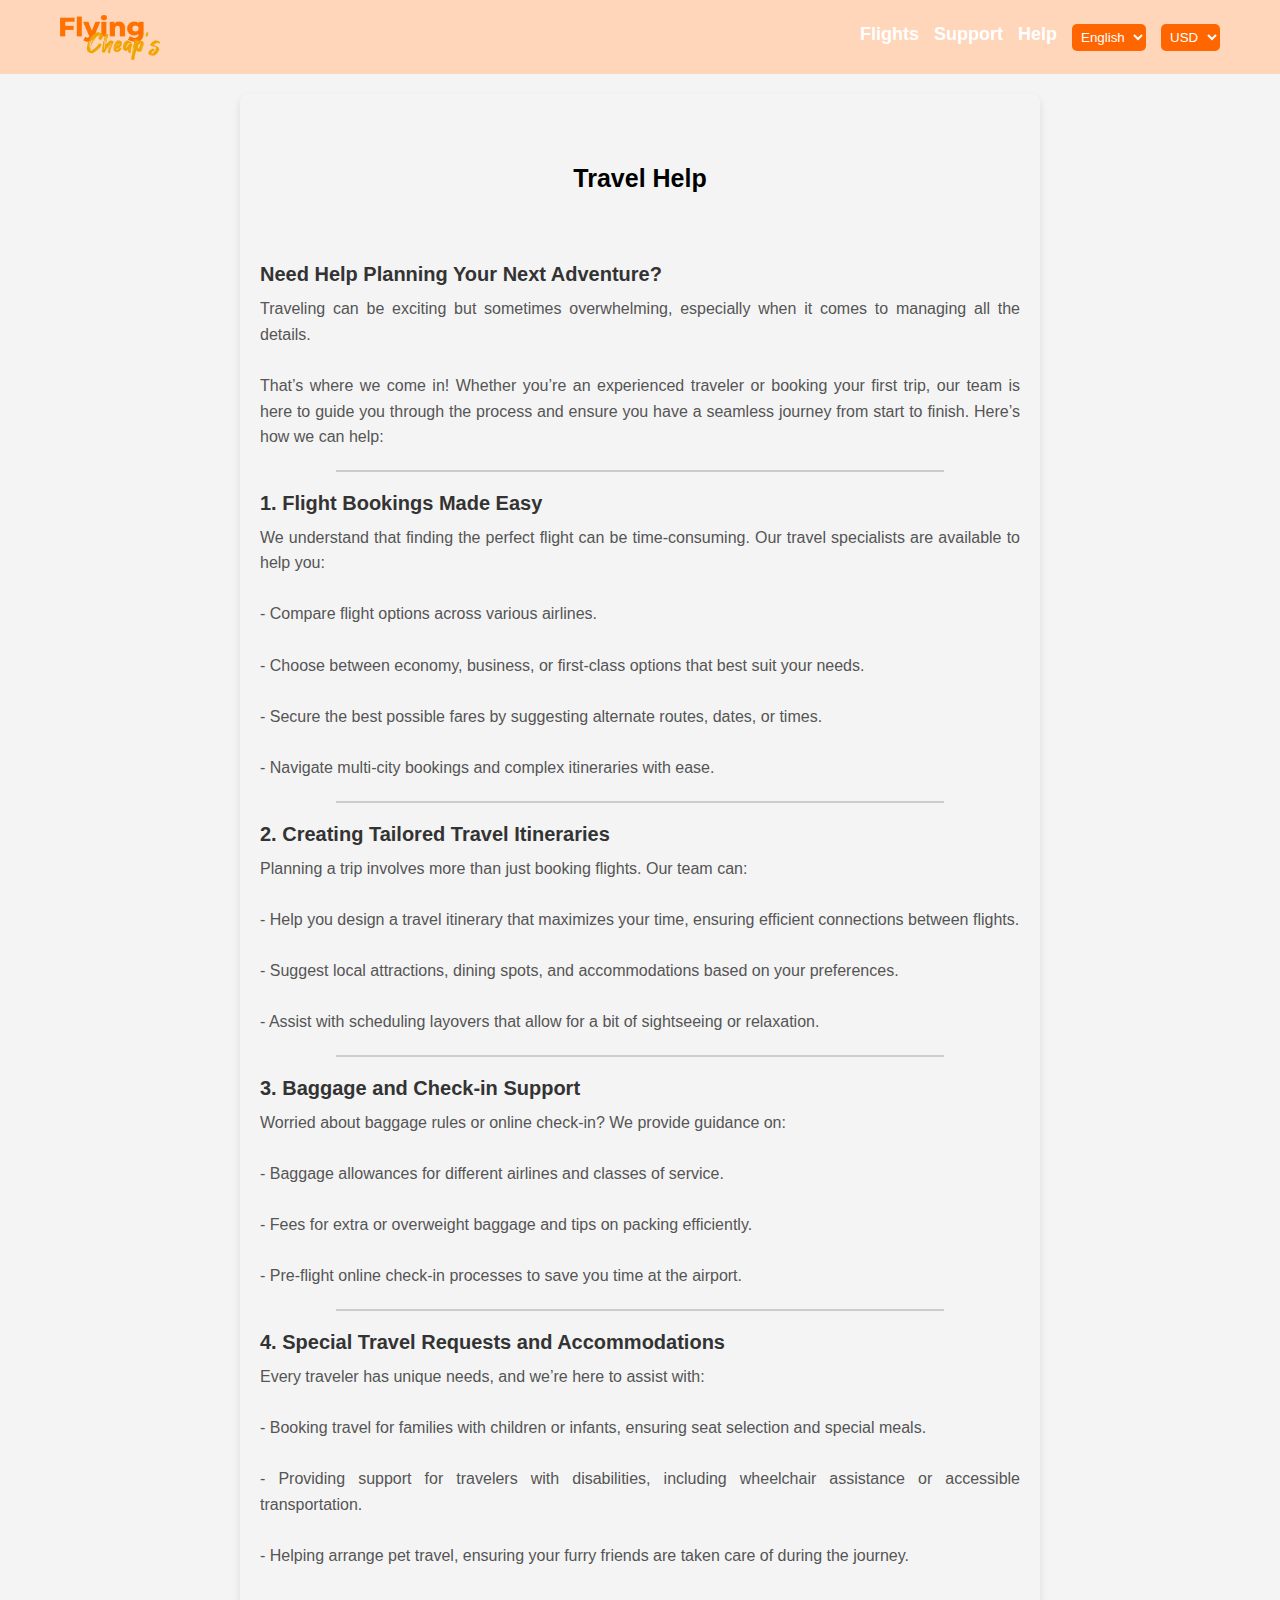
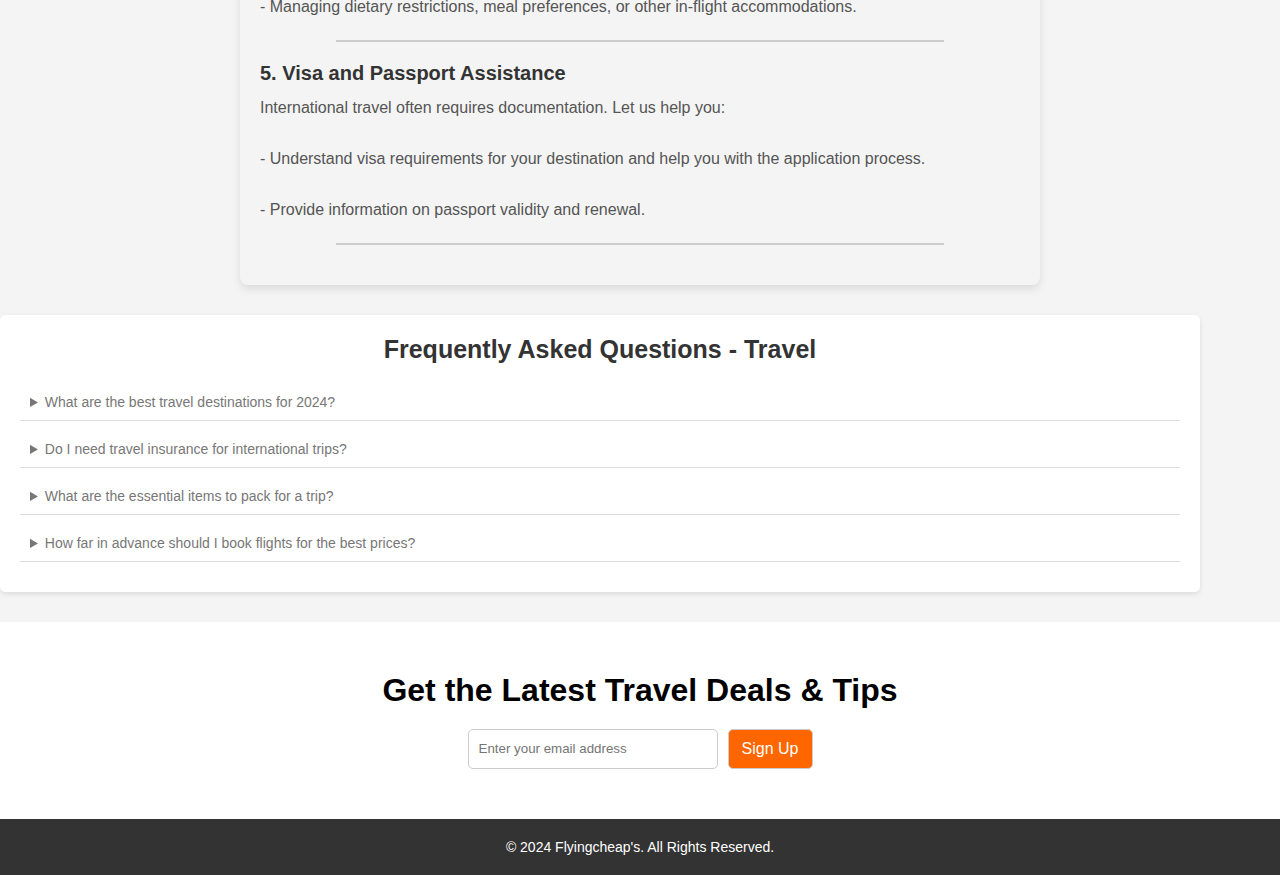
<file: help.html>
<!DOCTYPE html>
<html lang="en">
<head>
    <meta charset="UTF-8">
    <meta name="viewport" content="width=device-width, initial-scale=1.0">
      <title>Flying Cheap's</title>
  
    <link rel="stylesheet" href="styles.css">
</head>
<body>

    <header>
       <nav class="navbar">
          <div class="logo">
            <a href="index.html"><img src="./assets/logo.png" alt="Logo"></a>
          </div>
  
           <!-- Toggle Checkbox -->
           <input type="checkbox" id="nav-toggle" class="nav-toggle">
           <label for="nav-toggle" class="menu-icon">
            <div class="bar"></div>
            <div class="bar"></div>
            <div class="bar"></div>
           </label>
           <div class="nav-links">
              <ul>
                   <li><a href="index.html">Flights</a></li>
                    
                    <li><a href="support.html">Support</a></li>
                    <li><a href="help.html">Help</a></li>
                    <li>
                        <select name="language" id="language">
                            <option value="en">English</option>

                        </select>
                    </li>
                    <li>
                        <select name="currency" id="currency">
                            <option value="usd">USD</option>
                          
                        </select>
                    </li>
                </ul>
            </div>
        </nav>
  </header>
  

    <main>



  <section id="help">
  <div class="help">
   <h1>Travel Help</h1>  
    <h2>Need Help Planning Your Next Adventure?
</h2>

<p>Traveling can be exciting but sometimes overwhelming, especially when it comes to managing all the details. 

<br><br>
    That’s where we come in! Whether you’re an experienced traveler or booking your first trip, our team is here to guide you through the process and ensure you have a seamless journey from start to finish. Here’s how we can help:</p>

<hr>

<h2>1. Flight Bookings Made Easy
</h2>

<p>We understand that finding the perfect flight can be time-consuming. Our travel specialists are available to help you:
<br><br>
  - Compare flight options across various airlines.
<br><br>
  - Choose between economy, business, or first-class options that best suit your needs.
<br><br>
  - Secure the best possible fares by suggesting alternate routes, dates, or times.
<br><br>
  - Navigate multi-city bookings and complex itineraries with ease.
</p>

<hr>

<h2>2. Creating Tailored Travel Itineraries
</h2>

<p>Planning a trip involves more than just booking flights. Our team can:
<br><br>
  - Help you design a travel itinerary that maximizes your time, ensuring efficient connections between flights.
<br><br>
  - Suggest local attractions, dining spots, and accommodations based on your preferences.
<br><br>
  - Assist with scheduling layovers that allow for a bit of sightseeing or relaxation.
</p>
<hr>

<h2>3. Baggage and Check-in Support
</h2>

<p>Worried about baggage rules or online check-in? We provide guidance on:
<br><br>
  - Baggage allowances for different airlines and classes of service.
<br><br>
  - Fees for extra or overweight baggage and tips on packing efficiently.
<br><br>
  - Pre-flight online check-in processes to save you time at the airport.

</p>

<hr>
<h2>4. Special Travel Requests and Accommodations
</h2>

<p>Every traveler has unique needs, and we’re here to assist with:
<br><br>
   - Booking travel for families with children or infants, ensuring seat selection and special meals.
<br><br>
   - Providing support for travelers with disabilities, including wheelchair assistance or accessible transportation.
<br><br>
   - Helping arrange pet travel, ensuring your furry friends are taken care of during the journey.
<br><br>
   - Managing dietary restrictions, meal preferences, or other in-flight accommodations.

</p>


<hr>

<h2>5. Visa and Passport Assistance
 </h2>

<p>International travel often requires documentation. Let us help you:
<br><br>
  - Understand visa requirements for your destination and help you with the application process.
<br><br>
 - Provide information on passport validity and renewal.
</p>

<hr>



</div>

  </section>
    <!-- faq -->
  
  <section> 
     <div class="faq-container">
        <h2>Frequently Asked Questions - Travel</h2>

        <details>
            <summary>What are the best travel destinations for 2024?</summary>
            <p>Some top destinations for 2024 include Bali, Iceland, Tokyo, and the Amalfi Coast in Italy. These places offer diverse experiences ranging from stunning natural beauty to rich cultural history.</p>
        </details>

        <details>
            <summary>Do I need travel insurance for international trips?</summary>
            <p>Yes, it is highly recommended to have travel insurance for international trips. It covers unexpected events like medical emergencies, trip cancellations, and lost luggage.</p>
        </details>

        <details>
            <summary>What are the essential items to pack for a trip?</summary>
            <p>Essential items to pack include your passport, travel documents, comfortable clothing, medications, toiletries, electronics, and chargers. It’s also good to have a first-aid kit and a portable charger.</p>
        </details>

        <details>
            <summary>How far in advance should I book flights for the best prices?</summary>
            <p>Booking flights around 6 to 8 weeks in advance usually results in the best prices. However, for peak travel seasons, it's best to book even earlier, around 2-3 months ahead.</p>
        </details>


    </div>
  </section>
  
  
      <!-- Newsletter Signup Section -->
    <section class="newsletter">
        <h2>Get the Latest Travel Deals & Tips</h2>

        <form>
            <input type="email" placeholder="Enter your email address">
            <button type="submit">Sign Up</button>
        </form>
    </section>
    
    
    </main>

    <!-- Footer Section -->
    <footer>
        <p>&copy; 2024 Flyingcheap's. All Rights Reserved.</p>
    </footer>


    

</body>
</html>
</file>
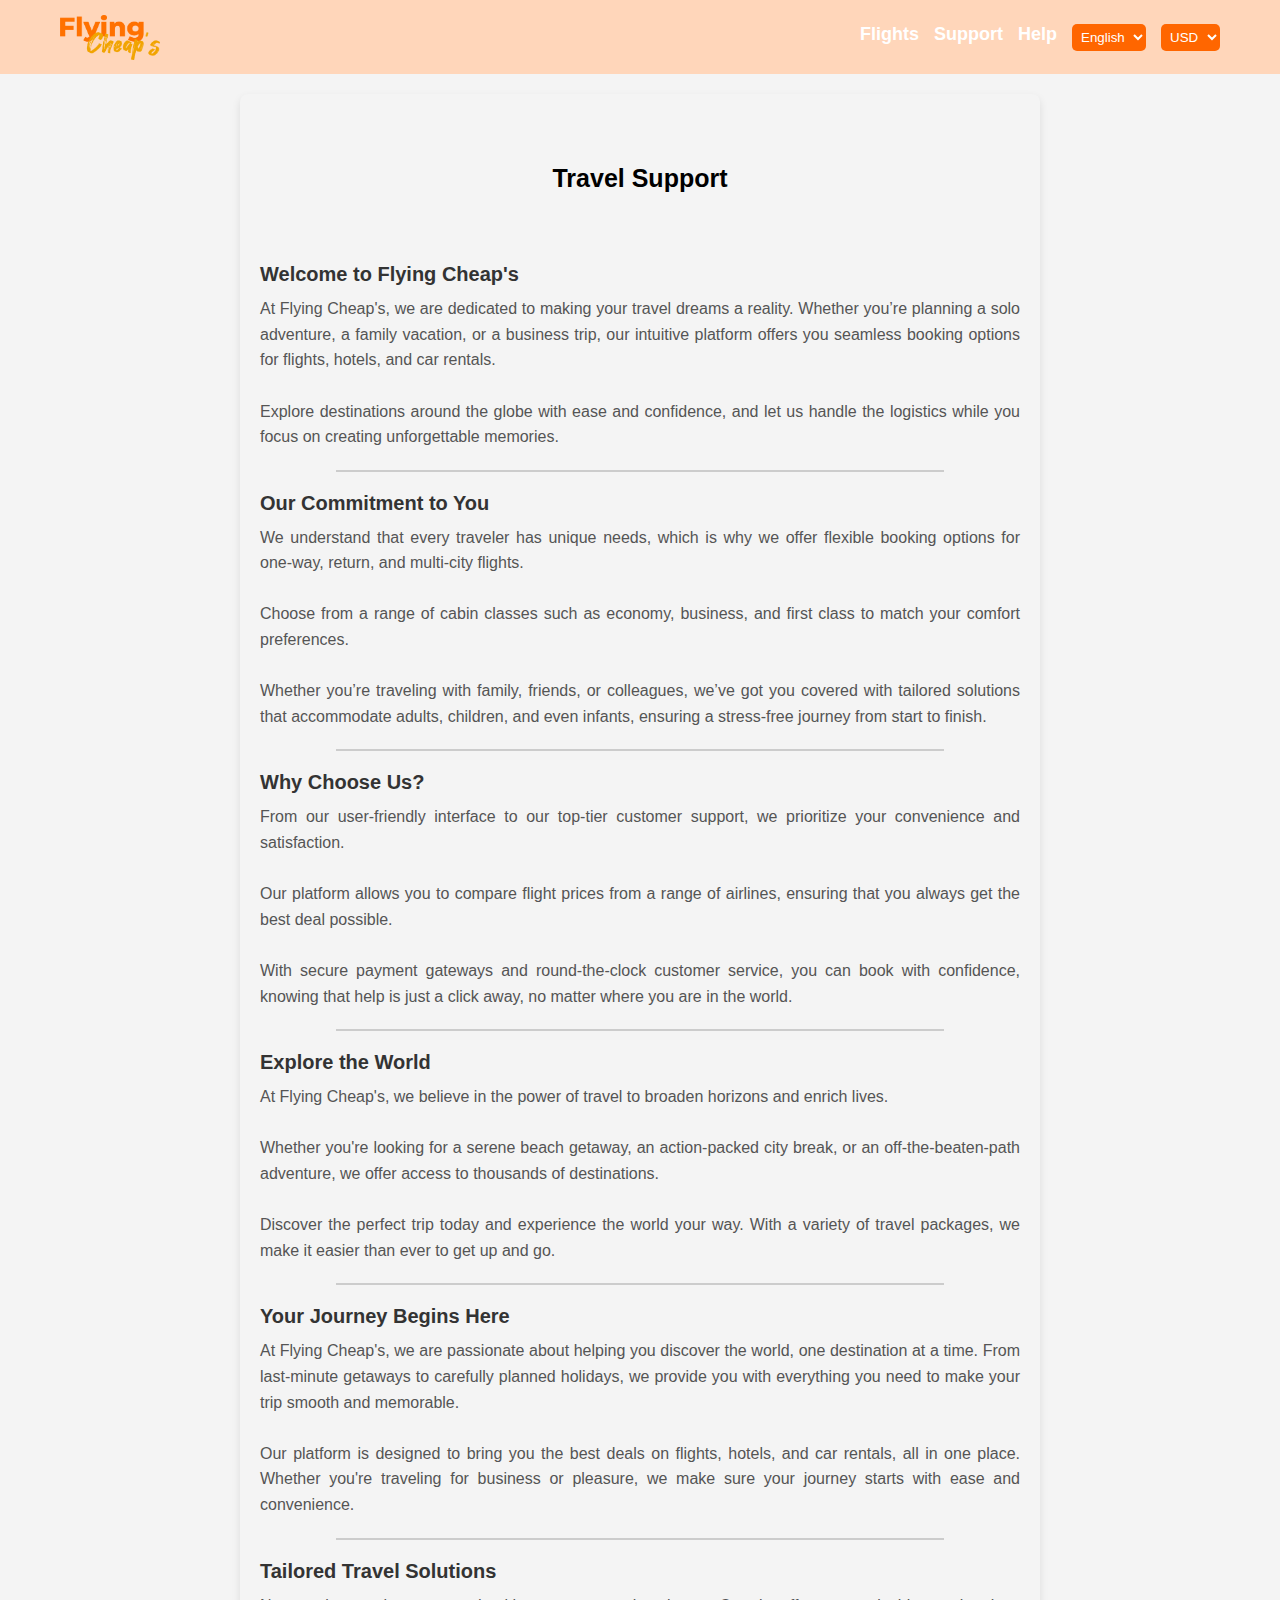
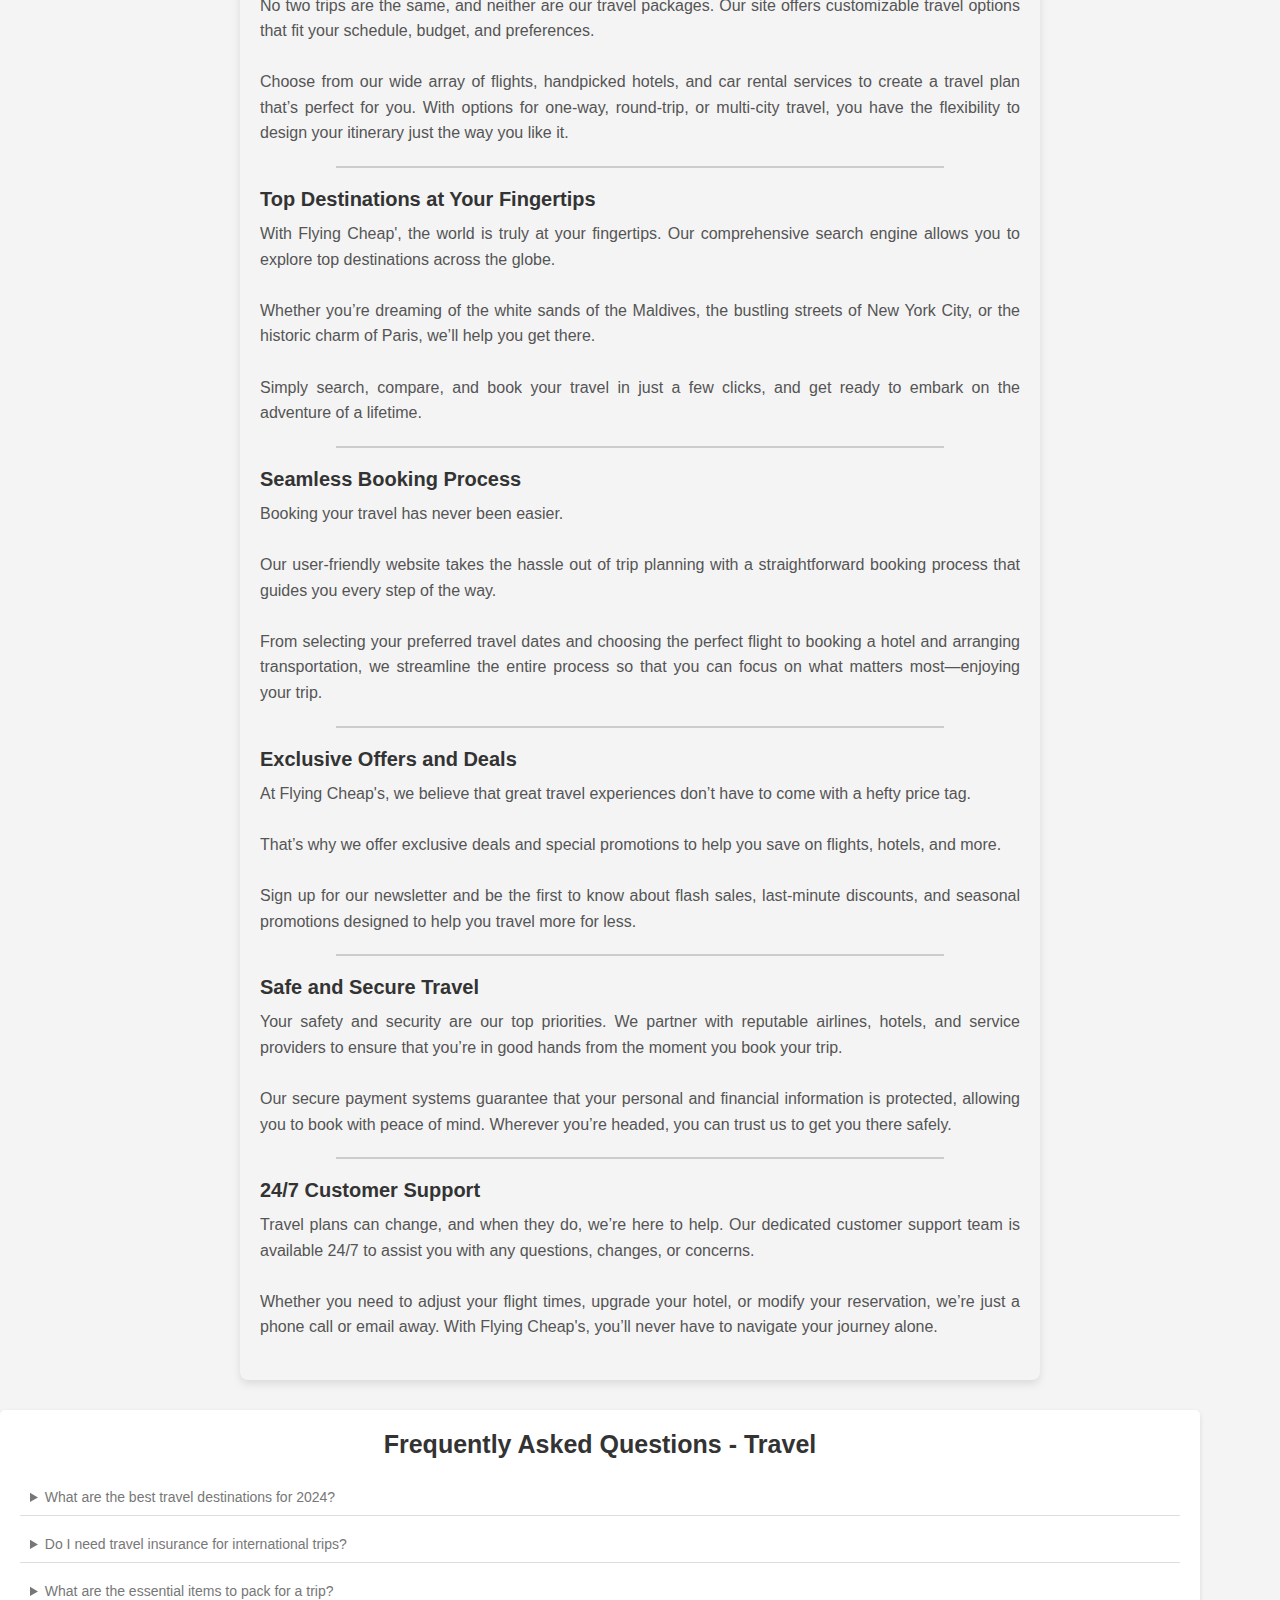
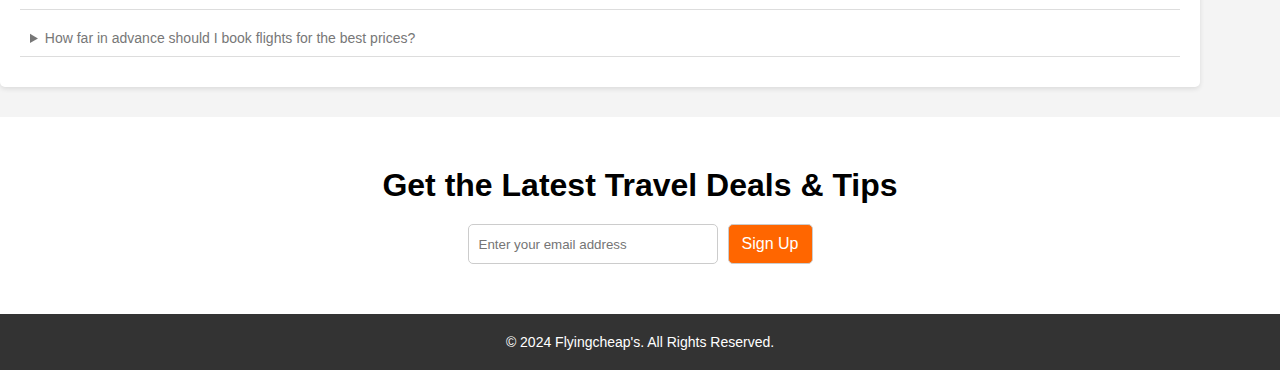
<file: support.html>
<!DOCTYPE html>
<html>

<head>
  <meta charset="UTF-8">
  <meta name="viewport" content="width=device-width, initial-scale=1">
    <title>Flying Cheap's</title>
     <link rel="stylesheet" href="styles.css"/>
</head>

<body>

    <header>
       <nav class="navbar">
          <div class="logo">
            <a href="index.html"><img src="./assets/logo.png" alt="Logo"></a>
          </div>
  
           <!-- Toggle Checkbox -->
           <input type="checkbox" id="nav-toggle" class="nav-toggle">
           <label for="nav-toggle" class="menu-icon">
            <div class="bar"></div>
            <div class="bar"></div>
            <div class="bar"></div>
           </label>
           <div class="nav-links">
              <ul>
                   <li><a href="index.html">Flights</a></li>
                    
                    <li><a href="support.html">Support</a></li>
                    <li><a href="help.html">Help</a></li>
                    <li>
                        <select name="language" id="language">
                            <option value="en">English</option>

                        </select>
                    </li>
                    <li>
                        <select name="currency" id="currency">
                            <option value="usd">USD</option>
                          
                        </select>
                    </li>
                </ul>
            </div>
        </nav>
  </header>
  

    <main>



  <section id="support">
   <div class="support">
    <h1>Travel Support</h1>
    <h2>Welcome to Flying Cheap's</h2>

<p>At Flying Cheap's, we are dedicated to making your travel dreams a reality. Whether you’re planning a solo adventure, a family vacation, or a business trip, our intuitive platform offers you seamless booking options for flights, hotels, and car rentals. 
<br>
<br>
  Explore destinations around the globe with ease and confidence, and let us handle the logistics while you focus on creating unforgettable memories.
</p>

<hr>

<h2>Our Commitment to You</h2>

<p>We understand that every traveler has unique needs, which is why we offer flexible booking options for one-way, return, and multi-city flights. 
  <br><br>
  Choose from a range of cabin classes such as economy, business, and first class to match your comfort preferences. 
<br><br>
  Whether you’re traveling with family, friends, or colleagues, we’ve got you covered with tailored solutions that accommodate adults, children, and even infants, ensuring a stress-free journey from start to finish.
</p>

<hr>

<h2>Why Choose Us?</h2>

<p>From our user-friendly interface to our top-tier customer support, we prioritize your convenience and satisfaction. 
<br><br>
  Our platform allows you to compare flight prices from a range of airlines, ensuring that you always get the best deal possible. 
  <br><br>
  With secure payment gateways and round-the-clock customer service, you can book with confidence, knowing that help is just a click away, no matter where you are in the world.

</p>
<hr>

<h2>Explore the World</h2>

<p>At Flying Cheap's, we believe in the power of travel to broaden horizons and enrich lives. 
 <br><br>
  Whether you're looking for a serene beach getaway, an action-packed city break, or an off-the-beaten-path adventure, we offer access to thousands of destinations.
  <br><br>
  Discover the perfect trip today and experience the world your way. With a variety of travel packages, we make it easier than ever to get up and go.

</p>

<hr>
<h2>Your Journey Begins Here</h2>

<p>At Flying Cheap's, we are passionate about helping you discover the world, one destination at a time. From last-minute getaways to carefully planned holidays, we provide you with everything you need to make your trip smooth and memorable. 
  <br><br>
  Our platform is designed to bring you the best deals on flights, hotels, and car rentals, all in one place. Whether you're traveling for business or pleasure, we make sure your journey starts with ease and convenience.

</p>


<hr>

<h2>Tailored Travel Solutions</h2>

<p>No two trips are the same, and neither are our travel packages. Our site offers customizable travel options that fit your schedule, budget, and preferences. 
<br><br>
  Choose from our wide array of flights, handpicked hotels, and car rental services to create a travel plan that’s perfect for you. With options for one-way, round-trip, or multi-city travel, you have the flexibility to design your itinerary just the way you like it.
</p>

<hr>

<h2>Top Destinations at Your Fingertips</h2>

<p>With Flying Cheap', the world is truly at your fingertips. Our comprehensive search engine allows you to explore top destinations across the globe. 
<br><br>
  Whether you’re dreaming of the white sands of the Maldives, the bustling streets of New York City, or the historic charm of Paris, we’ll help you get there. 
  <br><br>
  Simply search, compare, and book your travel in just a few clicks, and get ready to embark on the adventure of a lifetime.
</p>

<hr>

<h2>Seamless Booking Process</h2>

<p>Booking your travel has never been easier. 
<br><br>
  Our user-friendly website takes the hassle out of trip planning with a straightforward booking process that guides you every step of the way. 
  <br><br>
  From selecting your preferred travel dates and choosing the perfect flight to booking a hotel and arranging transportation, we streamline the entire process so that you can focus on what matters most—enjoying your trip.

</p>
<hr>

<h2>Exclusive Offers and Deals</h2>

<p>At Flying Cheap's, we believe that great travel experiences don’t have to come with a hefty price tag. 
 <br><br>
  That’s why we offer exclusive deals and special promotions to help you save on flights, hotels, and more. 
  <br><br>
  Sign up for our newsletter and be the first to know about flash sales, last-minute discounts, and seasonal promotions designed to help you travel more for less.

</p>
<hr>

<h2>Safe and Secure Travel</h2>

<p>Your safety and security are our top priorities. We partner with reputable airlines, hotels, and service providers to ensure that you’re in good hands from the moment you book your trip. 
<br><br>
  Our secure payment systems guarantee that your personal and financial information is protected, allowing you to book with peace of mind. Wherever you’re headed, you can trust us to get you there safely.
</p>

<hr>

<h2>24/7 Customer Support</h2>

<p>Travel plans can change, and when they do, we’re here to help. Our dedicated customer support team is available 24/7 to assist you with any questions, changes, or concerns. 
<br><br>
  Whether you need to adjust your flight times, upgrade your hotel, or modify your reservation, we’re just a phone call or email away. With Flying Cheap's, you’ll never have to navigate your journey alone.

</p>


</div>

  </section>
  
  
    <!-- faq -->
  
  <section> 
     <div class="faq-container">
        <h2>Frequently Asked Questions - Travel</h2>

        <details>
            <summary>What are the best travel destinations for 2024?</summary>
            <p>Some top destinations for 2024 include Bali, Iceland, Tokyo, and the Amalfi Coast in Italy. These places offer diverse experiences ranging from stunning natural beauty to rich cultural history.</p>
        </details>

        <details>
            <summary>Do I need travel insurance for international trips?</summary>
            <p>Yes, it is highly recommended to have travel insurance for international trips. It covers unexpected events like medical emergencies, trip cancellations, and lost luggage.</p>
        </details>

        <details>
            <summary>What are the essential items to pack for a trip?</summary>
            <p>Essential items to pack include your passport, travel documents, comfortable clothing, medications, toiletries, electronics, and chargers. It’s also good to have a first-aid kit and a portable charger.</p>
        </details>

        <details>
            <summary>How far in advance should I book flights for the best prices?</summary>
            <p>Booking flights around 6 to 8 weeks in advance usually results in the best prices. However, for peak travel seasons, it's best to book even earlier, around 2-3 months ahead.</p>
        </details>


    </div>
  </section>
  
  
      <!-- Newsletter Signup Section -->
    <section class="newsletter">
        <h2>Get the Latest Travel Deals & Tips</h2>

        <form>
            <input type="email" placeholder="Enter your email address">
            <button type="submit">Sign Up</button>
        </form>
    </section>
    
    
    </main>

    <!-- Footer Section -->
    <footer>
        <p>&copy; 2024 Flyingcheap's. All Rights Reserved.</p>
    </footer>


    

</body>
</html>
</file>
<file: styles.css>
* {
    margin: 0;
    padding: 0;
    box-sizing: border-box;
}

body {
    font-family: Arial, sans-serif;
    background-color: #f4f4f4;

}



header {
    background-color: #FFD6BA; 
    padding: 10px 0;
    margin-bottom: 0px;
}


.navbar {
    display: flex;
    justify-content: space-between;
    align-items: center;
    max-width: 1200px;
    margin: 0 auto;
    padding: 0 20px;
}

.logo img {
    width: 100px;
    margin-top: 5px;
    
}

.nav-links ul {
    list-style: none;
    display: flex;
    gap: 15px;
}

.nav-links ul li {
    display: inline-block;
}

.nav-links ul li a {
    color: white;
    text-decoration: none;
    font-size: 18px;
    font-weight: bold;
}

.nav-links select {
    padding: 5px;
    background-color: #ff6600;
    color: white;
    border: none;
    cursor: pointer;
    border-radius: 5px;
}

/* Menu Icon */
.nav-toggle {
  display: none; 
}

.menu-icon {
  display: none; 
  cursor: pointer;
  flex-direction: column;
  justify-content: space-between;
  height: 24px;
}

.menu-icon .bar {
  width: 30px;
  height: 3px;
  background-color: #ff6600;
  transition: all 0.3s ease; 
}

/* Responsive design for small screens */
@media (max-width: 768px) {
  .menu-icon {
    display: flex; 
  }

  .nav-links {
    position: absolute;
    top: 75px; 
    left: 0;
    width: 100%;
    background-color: #ff6600;
    display: none; 
    align-items: center;
    padding: 40px ;
  }

  .nav-toggle:checked + .menu-icon .bar:nth-child(1) {
    transform: rotate(45deg) translate(5px, 5px); /* Top bar to X */
  }

  .nav-toggle:checked + .menu-icon .bar:nth-child(2) {
    opacity: 0; /* Hide middle bar */
  }

  .nav-toggle:checked + .menu-icon .bar:nth-child(3) {
    transform: rotate(-45deg) translate(5px, -5px); /* Bottom bar to X */
  }

  .nav-toggle:checked ~ .nav-links {
    display: flex; 
  }

  .nav-links ul {
    flex-direction: column; 
    width: 100%;
  }

  .nav-links ul li {
    margin: 15px 0; 
    width: 100%;
    text-align: center; 
  }


}



/*   banner  */


.banner {
  justify-content: center;
  align-items: center;
  padding: 50px 0;
  border-radius: 15px;
  margin: 15px;
}


.banner-options{
  display: inline-block;
  background-color: white;
  border-radius: 15px 15px 0 0;
  
  
}


.flight-option{
  display: inline-block;
  background-color: rgba(255, 255, 255, 0.9);
  border-radius: 15px 15px 0 0;
  padding: 9px 10px;

  
}

.booking-form {
  display: flex;
  gap: 10px;
  padding: 30px;
  background-color: rgba(255, 255, 255, 0.9);
  border-radius: 0 15px 15px 15px;
  box-shadow: 0 6px 20px rgba(0, 0, 0, 0.1);
}

.form-group {
  display: flex;
  flex-direction: column;
  align-items: flex-start;
  width: 100%;
  max-width: 220px;
}

.form-group label {
  margin-bottom: 8px;
  font-size: 14px;
  font-weight: 500;
  color: #333;
}

.form-group input {
  width: 100%;
  padding: 10px;
  font-size: 16px;
  color: #333;
  border: 1px solid #ddd;
  border-radius: 8px;
  background-color: #fff;
  transition: border-color 0.3s ease, box-shadow 0.3s ease;
}

.form-group input:focus {
  border-color: #ff6600;
  box-shadow: 0 0 10px rgba(255, 102, 0, 0.1);
  outline: none;
}

.search-btn {
  padding: 0 30px;
  font-size: 16px;
  font-weight: bold;
  color: #fff;
  background-color: #ff6600;
  border: none;
  border-radius: 30px;
  cursor: pointer;
  transition: background-color 0.3s ease, box-shadow 0.3s ease;
}

.search-btn:hover {
  background-color: #e65c00;
  box-shadow: 0 6px 12px rgba(0, 0, 0, 0.2);
}


/* Media Query for Small Screens */
  @media (max-width: 768px) {
  .booking-form {
    display: grid;
    grid-template-columns: 1fr 1fr;
    gap: 5px;
    padding: 20px;
  }

  .form-group {
    max-width: 100%;
  }

  .search-btn {
    grid-column: span 2; 
    width: 100%;
    padding: 10px;
  }
}


/* Travel Tips section */
.travel-tips {
    padding: 50px 0;
    text-align: center;
    border-radius: 15px;
    margin: 10px;
    background-color: white;
    box-shadow: 0 4px 8px rgba(0, 0, 0, 0.1);
}

.travel-tips h2 {
    margin-bottom: 30px;
    font-size: 30px;
    display: flex;
    flex-direction: start;
    margin: 30px;
}

.tips-grid {
    display: flex;
    justify-content: space-around;
    flex-wrap: wrap;
}

.tip {
    width: 270px;
    background-color: white;
    padding: 20px;
    box-shadow: 0 4px 8px rgba(0, 0, 0, 0.1);
    border-radius: 10px;
    margin-bottom: 30px;
    text-align: left;
}

.tip h3 {
    font-size: 20px;
    margin-bottom: 15px;
    color: #333;
}

.tip p {
    font-size: 16px;
    color: #777;
    margin-bottom: 20px;
}

.tip .read-more {
    font-weight: bold;
    color: #1e90ff;
    text-decoration: none;
}

/*  Booking Cards */
.booking-card {
  padding: 50px 0;
  text-align: center;
  border-radius: 15px;
  margin: 15px;
  background-color: white;
  box-shadow: 0 4px 8px rgba(0, 0, 0, 0.1);
}

.booking-card h2 {
  margin-bottom: 30px;
  font-size: 30px;
  display: flex;
  flex-direction: start;
  margin: 30px;
}

.booking-card-grid {
  display: flex;
  justify-content: space-around;
  flex-wrap: wrap;
}


.booking {
    width: 200px;
    text-align: center;
    margin-bottom: 30px;
}

.booking-image-container {
    position: relative;
    overflow: hidden; 
}

.booking img {
    width: 100%;
    height: 150px;
    object-fit: cover;
    border-radius: 15px;
    transition: transform 0.3s ease; 
}

.booking-image-container:hover img {
    transform: scale(1.1);
  

}

.overlay {
    position: absolute;
    top: 0;
    left: 0;
    right: 0;
    bottom: 0;
    border-radius: 5px;
    background-color: rgba(0, 0, 0, 0.5); 
    color: white;
    display: flex;
    flex-direction: column;
    justify-content: center;
    align-items: center;
    opacity: 0; 
    transition: opacity 0.3s ease; 
    }

.booking-image-container:hover .overlay {
    opacity: 1; 
}

.booking h3 {
  margin: 15px 0;
  font-size: 22px;
  color: white;
}

.booking-button {
    padding: 10px 0;
    font-size: 14px;
    color: #fff;
    background-color: #ff6600;
    border: none;
    border-radius: 5px;
    cursor: pointer;
    transition: background-color 0.3s ease;
}

.booking-button:hover {
    background-color: #e65c00; 
    
}



.booking p {
  font-size: 16px;
  color: #777;
  margin-bottom: 10px;
}

button {
    width: 60%;
    padding: 10px;
  }



/* Media Query for Small Screens */
@media (max-width: 768px) {
  .booking-card-grid {
    display: grid;
    grid-template-columns: 1fr 1fr;
    gap: 10px;
    margin: 0 10px;
  }

  .booking {
    width: 100%;
    margin-bottom: 20px;
  }

  button {
    width: 60%;
    padding: 10px;
  }
}

/*  off.  */


.offer{
    background-image: url('../assets/offers.jpg');
    height: 20vh;
    background-size: cover;
    background-position: center;
    padding: 50px 0;
    text-align: center;
    border-radius: 15px;
    margin: 15px;
    box-shadow: 0 4px 8px rgba(0, 0, 0, 0.1);
}

@media (max-width: 768px) {
    
    
    .offer {
      height: 35vh;
      padding: 50px 0;
      border-radius: 15px;
      margin: 15px;
      box-shadow: 0 4px 8px rgba(0, 0, 0, 0.1);
      overflow: hidden;
      position: relative;
    }

}


/* Special Insights section */
.insights {
    padding: 50px 0;
    text-align: center;
    border-radius: 15px;
    margin: 15px;
    background-color: white;
    box-shadow: 0 4px 8px rgba(0, 0, 0, 0.1);
}

.insights h2 {
    margin-bottom: 30px;
    font-size: 30px;
    display: flex;
    flex-direction: start;
    margin: 30px;
}

.insights-grid {
    display: flex;
    justify-content: space-around;
    flex-wrap: wrap;
}

.insight {
    width: 300px;
    text-align: center;
    margin-bottom: 30px;
}

.insight img {
    width: 100%;
    height: 150px;
    object-fit: cover;
    border-radius: 10px;
}

.insight h3 {
    margin: 15px 0;
    font-size: 22px;
    color: #333;
}

.insight p {
    font-size: 16px;
    color: #777;
    margin-bottom: 10px;
}

.insight .read-more {
    text-decoration: none;
    font-weight: bold;
    color: #1e90ff;
    margin-top: 10px;
}

/*   offers.  */

.offers{
    background-color:  #FFD6BA;
    height: 18vh;
    padding: 50px 0;
    text-align: center;
    border-radius: 15px;
    margin: 15px;
    box-shadow: 0 4px 8px rgba(0, 0, 0, 0.1);
    overflow: hidden;
    position: relative;
}



.airplane {
    position: absolute;
    width: 900px;
    height: 420px;
    background: url('../assets/airplane.png') no-repeat;
    background-size: contain;
    left: -150px; 
    animation: flyAcross 12s linear infinite;
}

@keyframes flyAcross {
    0% {
        left: -200px;
        transform: rotate(15deg); 
    }
    25% {
        transform: rotate(-2deg); 
    }
    50% {
        transform: rotate(-2deg); 
    }
    100% {
        left: 110%;
        transform: rotate(0deg); 
    }
}

/* Media Query for Small Screens */

@media (max-width: 768px) {
    .airplane {
        width: 550px;
        height: 250px;
        left: -70px;
    }
    
    .offers {
      background-color: #FFD6BA;
      height: 29vh;
      padding: 50px 0;
      text-align: center;
      border-radius: 15px;
      margin: 15px;
      box-shadow: 0 4px 8px rgba(0, 0, 0, 0.1);
      overflow: hidden;
      position: relative;
    }


    @keyframes flyAcross {
        0% {
            left: -120px;
            transform: rotate(3deg);
        }
        100% {
            left: 110%;
            transform: rotate(1deg); 
        }
    }
}



/* faq */


.faq-container {
    max-width: 1200px;
    width: 100%;
    background-color: white;
    padding: 20px;
    border-radius: 5px;
    box-shadow: 0 2px 5px rgba(0, 0, 0, 0.1);
    margin: 30px 0;
}

.faq-container h2 {
    text-align: center;
    margin-bottom: 20px;
    font-size: 25px;
    color: #333;
}

details {
    margin-bottom: 10px;
    padding: 10px;
    border-bottom: 1px solid #ddd;
    text-align: start;
    color: #777;
}

details summary {
    font-size: 14px;
    cursor: pointer;
    color: #777;
    font-weight: normal;
}

details summary:hover {
    color: #ff6600;
}

details p {
    margin-top: 10px;
    font-size: 12px;
    color: #555;
}

/*  faq  small screen  */

@media (max-width: 768px) { 
  
  .faq-container {
    max-width: 1200px;
    width: 100%;
    background-color: white;
    padding: 20px;
    border-radius: 5px;
    box-shadow: 0 2px 5px rgba(0, 0, 0, 0.1);
    margin: 30px 0;
}

.faq-container h2 {
    text-align: center;
    margin-bottom: 20px;
    font-size: 24px;
    color: #333;
}

details {
    margin-bottom: 10px;
    padding: 10px;
    border-bottom: 1px solid #ddd;
    text-align: start;
    color: #777;
}

details summary {
    font-size: 16px;
    cursor: pointer;
    color: #777;
    font-weight: normal;
}

details summary:hover {
    color: #ff6600;
}

details p {
    margin-top: 10px;
    font-size: 14px;
    color: #555;
}

  
  
}


/* Newsletter Signup section */
.newsletter {
  padding: 50px 0;
   background-color: white;

    text-align: center;
    color: black;
}

.newsletter h2 {
    margin-bottom: 20px;
    font-size: 32px;
}

.newsletter p {
    margin-bottom: 20px;
    font-size: 18px;
    color: #777;
}

.newsletter form {
    display: flex;
    justify-content: center;
}

.newsletter input[type="email"] {
    padding: 10px;
    width: 250px;
    border: 1px solid #ccc;
    border-radius: 5px;
    margin-right: 10px;
    
}

.newsletter button {
    max-width: 85px;
    padding: 10px 5px;
    background-color: #ff6600;
    border: 1px solid #ccc;
    border-radius: 5px;
    color: white;
    font-size: 16px;
    cursor: pointer;
    transition: background-color 0.3s;
}

.newsletter button:hover {
    background-color: #e03e00;
}

/* Footer section */
footer {
    padding: 20px 0;
    background-color: #333;
    text-align: center;
    color: white;
    
}

footer p {
    font-size: 14px;
}


/*   support and help pages */

#support, #help {
    background-color: #f4f4f4; 
    padding: 20px; 
    margin: 20px auto; 
    border-radius: 8px;
    max-width: 800px; 
    box-shadow: 0 4px 8px rgba(0, 0, 0, 0.1); 
}

.support h1, .help h1 {
    margin: 50px 0 70px 0;
    text-align: center;
    font-size: 25px;
}

.support h2, .help h2 {
    font-family: 'Arial', sans-serif; 
    color: #333; 
    text-align: start;
    font-size: 20px; 
    margin-bottom: 10px; 
}

.support p, .help p {
    font-family: 'Verdana', sans-serif; 
    color: #555; 
    line-height: 1.6; 
    text-align: justify;
    margin-bottom: 20px; 
    font-size: 16px;
}

hr {
    border: none; 
    border-top: 2px solid #ccc; 
    width: 80%; 
    margin: 20px auto; 
}


/*  small screen  support and help pages */

@media (max-width: 768px) {
#support, #help {
    background-color: #f4f4f4; 
    padding: 20px; 
    margin: 20px auto; 
    border-radius: 8px;
    max-width: 800px; 
    box-shadow: 0 4px 8px rgba(0, 0, 0, 0.1); 
}

.support h1, .help h1 {
    margin: 50px 0 70px 0;
    text-align: center;
    font-size: 30px;
}

.support h2, .help h2 {
    font-family: 'Arial', sans-serif; 
    color: #333; 
    text-align: start;
    font-size: 20px; 
    margin-bottom: 10px; 
}

.support p, .help p {
    font-family: 'Verdana', sans-serif; 
    color: #555; 
    line-height: 1.6; 
    text-align: justify;
    margin-bottom: 20px; 
    font-size: 16px;
}

hr {
    border: none; 
    border-top: 2px solid #ccc; 
    width: 80%; 
    margin: 20px auto; 
}


footer p {
    font-size: 12px;
}


}
</file>
